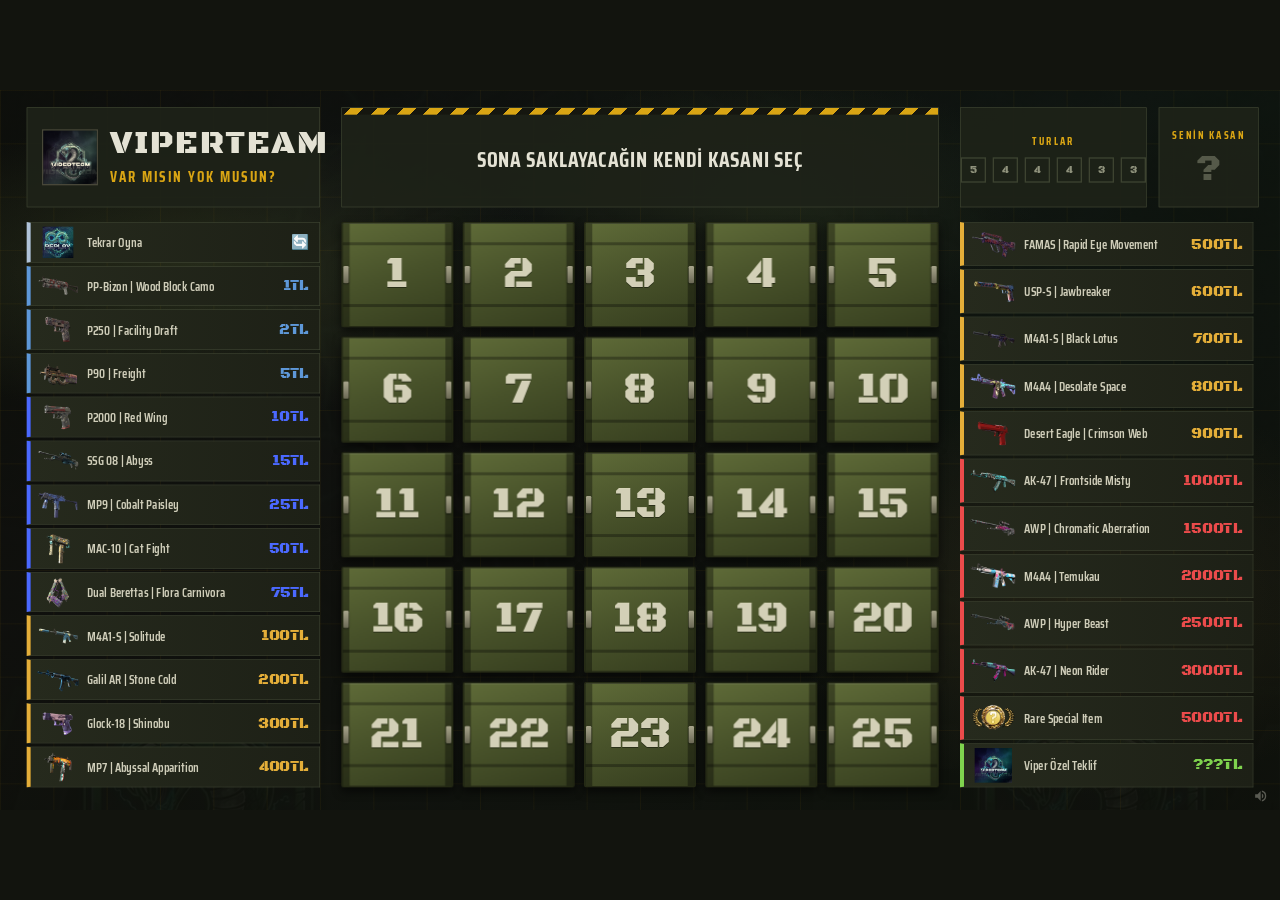
<file: index.html>
<!DOCTYPE html>
<html lang="tr">
<head>
    <meta charset="UTF-8">
    <meta name="viewport" content="width=device-width, initial-scale=1.0">
    <title>Viperteam · Var mısın Yok musun?</title>
    <link rel="preconnect" href="https://fonts.googleapis.com">
    <link rel="preconnect" href="https://fonts.gstatic.com" crossorigin>
    <link rel="stylesheet" href="css/temel.css">
    <link rel="stylesheet" href="css/tema.css">
</head>
<body>
    <div id="sahne">
        <div class="sahne-fon"></div>

        <header class="ust">
            <div class="baslik">
                <img class="logo" src="img/16.jpg" alt="">
                <div>
                    <div class="baslik-ana" id="baslik-ana"></div>
                    <div class="baslik-alt" id="baslik-alt"></div>
                </div>
            </div>

            <div class="mesaj-kutu">
                <div id="mesaj"></div>
            </div>

            <div class="sag-bilgi">
                <div class="turlar-kutu">
                    <span class="kucuk-baslik">TURLAR</span>
                    <div id="turlar"></div>
                </div>
                <div class="benim-kutu">
                    <span class="kucuk-baslik">SENİN KASAN</span>
                    <div id="benim-kasa"></div>
                </div>
            </div>
        </header>

        <main class="alan">
            <aside class="liste" id="liste-sol"></aside>
            <section class="masa" id="masa"></section>
            <aside class="liste" id="liste-sag"></aside>
        </main>

        <div class="teklif" id="teklif">
            <div class="teklif-ic">
                <div class="telefon">
                    <svg viewBox="0 0 24 24" aria-hidden="true"><path d="M6.6 10.8a15.1 15.1 0 0 0 6.6 6.6l2.2-2.2a1 1 0 0 1 1-.25 11.4 11.4 0 0 0 3.6.57 1 1 0 0 1 1 1V20a1 1 0 0 1-1 1A17 17 0 0 1 3 4a1 1 0 0 1 1-1h3.5a1 1 0 0 1 1 1c0 1.25.2 2.45.57 3.57a1 1 0 0 1-.25 1z"/></svg>
                </div>
                <div class="teklif-tur" id="teklif-tur"></div>
                <div class="teklif-baslik">Hamdi Bey arıyor...</div>
                <div class="teklif-alt">Teklifi sunucu söyleyecek</div>
                <div class="teklif-butonlar">
                    <button class="btn btn-var" id="btn-var">VAR MISIN?<kbd>V</kbd></button>
                    <button class="btn btn-yok" id="btn-yok">YOK MUSUN?<kbd>Y</kbd></button>
                </div>
            </div>
        </div>

        <div class="sonuc" id="sonuc">
            <div class="sonuc-ic">
                <div class="sonuc-baslik" id="sonuc-baslik"></div>
                <div class="sonuc-alt" id="sonuc-alt"></div>
                <div id="sonuc-kart"></div>
                <button class="btn btn-var" id="btn-tekrar">TEKRAR OYNA<kbd>R</kbd></button>
            </div>
        </div>

        <div class="yazilan" id="yazilan"></div>        <button class="ses" id="ses" title="Ses (M)">
            <svg class="ses-acik" viewBox="0 0 24 24"><path d="M3 9v6h4l5 5V4L7 9H3zm13.5 3A4.5 4.5 0 0 0 14 8v8a4.5 4.5 0 0 0 2.5-4zM14 3.2v2.1a7 7 0 0 1 0 13.4v2.1a9 9 0 0 0 0-17.6z"/></svg>
            <svg class="ses-kapali" viewBox="0 0 24 24"><path d="M16.5 12A4.5 4.5 0 0 0 14 8v2.2l2.45 2.45c.03-.2.05-.42.05-.65zM19 12c0 .94-.2 1.82-.54 2.64l1.5 1.5A8.8 8.8 0 0 0 21 12a9 9 0 0 0-7-8.8v2.1A7 7 0 0 1 19 12zM4.27 3 3 4.27 7.73 9H3v6h4l5 5v-6.73l4.25 4.25c-.67.52-1.42.93-2.25 1.18v2.1a9 9 0 0 0 3.69-1.81L19.73 21 21 19.73l-9-9L4.27 3zM12 4 9.91 6.09 12 8.18V4z"/></svg>
        </button>
    </div>

    <script src="js/ayarlar.js"></script>
    <script src="js/ses.js"></script>
    <script src="js/konfeti.js"></script>
    <script src="js/oyun.js"></script>
</body>
</html>
</file>
<file: css/temel.css>
/* =====================================================================
   TEMEL DÜZEN ve ANİMASYONLAR
   Renk, yazı tipi ve süsler tema.css dosyasında.
   Sahne 1920x1080 tasarlanır ve pencereye göre ölçeklenir (OBS için).
   ===================================================================== */

:root {
    --fon: #0b0f17;
    --metin: #e8eef5;
    --metin-soluk: #8a96a6;
    --vurgu: #5ddc6a;
    --vurgu-metin: #04110a;
    --tehlike: #e5484d;
    --panel-bg: rgba(255, 255, 255, 0.04);
    --panel-kenar: rgba(255, 255, 255, 0.1);
    --radius: 14px;
    --font-baslik: system-ui, sans-serif;
    --font-metin: system-ui, sans-serif;
    --font-sayi: system-ui, sans-serif;

    --r-beyaz: #e8eef5;
    --r-acik-mavi: #7cc4f5;
    --r-mavi: #4b7bff;
    --r-sari: #f5c84b;
    --r-kirmizi: #f0484d;
    --r-yesil: #45e07a;

    --konfeti: #ffd700, #5ddc6a, #eb4b4b, #4b7bff, #ffffff;
}

* { box-sizing: border-box; }

html, body {
    margin: 0;
    height: 100%;
    overflow: hidden;
    background: var(--fon);
    color: var(--metin);
    font-family: var(--font-metin);
}

button { font: inherit; color: inherit; }

.renk-beyaz     { --r: var(--r-beyaz); }
.renk-acik-mavi { --r: var(--r-acik-mavi); }
.renk-mavi      { --r: var(--r-mavi); }
.renk-sari      { --r: var(--r-sari); }
.renk-kirmizi   { --r: var(--r-kirmizi); }
.renk-yesil     { --r: var(--r-yesil); }

/* ----- Sahne ----- */
#sahne {
    position: absolute;
    left: 50%;
    top: 50%;
    width: 1920px;
    height: 1080px;
    transform-origin: center;
    overflow: hidden;
    display: grid;
    grid-template-rows: 150px 1fr;
    gap: 22px;
    padding: 26px 40px 34px;
    isolation: isolate;
}

.sahne-fon {
    position: absolute;
    inset: 0;
    z-index: -1;
    pointer-events: none;
}

/* ----- Üst bölüm ----- */
.ust {
    display: grid;
    grid-template-columns: 440px 1fr 440px;
    gap: 32px;
    align-items: stretch;
}

.baslik {
    display: flex;
    align-items: center;
    gap: 18px;
    min-width: 0;
}
.logo { width: 96px; height: 96px; object-fit: cover; flex: none; display: none; }
.baslik-ana { font-family: var(--font-baslik); font-size: 52px; line-height: 1; }
.baslik-alt { font-size: 24px; margin-top: 8px; color: var(--metin-soluk); }

.mesaj-kutu {
    display: flex;
    align-items: center;
    justify-content: center;
    text-align: center;
    padding: 0 30px;
    min-width: 0;
}
#mesaj { font-size: 30px; line-height: 1.3; }
#mesaj b { font-weight: 700; }
#mesaj b[class*="renk-"] { color: var(--r); text-transform: none; }
#mesaj small { display: block; font-size: 22px; color: var(--metin-soluk); margin-top: 4px; }
#mesaj .mesaj-deger { font-family: var(--font-sayi); }
#mesaj.yeni { animation: mesaj-gel 0.35s ease-out; }
#mesaj.uyari { animation: titre 0.45s ease; color: var(--tehlike); }

.sag-bilgi {
    display: grid;
    grid-template-columns: 1fr 150px;
    gap: 18px;
}
.turlar-kutu, .benim-kutu {
    display: flex;
    flex-direction: column;
    align-items: center;
    justify-content: center;
    gap: 12px;
}
.kucuk-baslik { font-size: 16px; letter-spacing: 3px; color: var(--metin-soluk); font-weight: 600; }

#turlar { display: flex; gap: 10px; }
.tur {
    width: 38px;
    height: 38px;
    border-radius: 50%;
    display: grid;
    place-items: center;
    font-family: var(--font-sayi);
    font-size: 17px;
    border: 2px solid var(--panel-kenar);
    color: var(--metin-soluk);
    transition: all 0.3s;
}
.tur.aktif { border-color: var(--vurgu); color: var(--vurgu); transform: scale(1.15); }
.tur.bitti { background: var(--vurgu); border-color: var(--vurgu); color: var(--vurgu-metin); }

#benim-kasa { font-family: var(--font-sayi); font-size: 48px; line-height: 1; }
.benim-bos { color: var(--metin-soluk); opacity: 0.5; }

/* ----- Ana alan ----- */
.alan {
    display: grid;
    grid-template-columns: 440px 1fr 440px;
    gap: 32px;
    min-height: 0;
}

/* Ödül listesi */
.liste {
    display: flex;
    flex-direction: column;
    gap: 7px;
    min-height: 0;
}
.odul {
    flex: 1;
    display: flex;
    align-items: center;
    gap: 12px;
    padding: 0 16px 0 10px;
    min-height: 0;
    position: relative;
    transition: opacity 0.4s, filter 0.4s, transform 0.3s;
}
.odul-resim { height: 80%; aspect-ratio: 4 / 3; object-fit: contain; flex: none; }
.odul-ad { flex: 1; font-size: 18px; white-space: nowrap; overflow: hidden; text-overflow: ellipsis; text-align: left; }
.odul-deger { font-family: var(--font-sayi); font-size: 22px; color: var(--r); white-space: nowrap; }

.odul.elendi { opacity: 0.22; filter: grayscale(1); }
.odul.elendi::after {
    content: "";
    position: absolute;
    left: 10px;
    right: 10px;
    top: 50%;
    height: 2px;
    background: currentColor;
    transform-origin: left;
}
.odul.yeni-elendi::after { animation: ciz 0.5s ease-out; }
.odul.yeni-elendi { animation: elen 0.9s ease-out; }

/* ----- Masa (kasalar) ----- */
.masa {
    display: grid;
    grid-template-columns: repeat(5, 1fr);
    grid-template-rows: repeat(5, 1fr);
    gap: 16px;
    min-height: 0;
    perspective: 1400px;
}

.kasa {
    position: relative;
    padding: 0;
    border: 0;
    background: none;
    cursor: pointer;
    min-height: 0;
    -webkit-tap-highlight-color: transparent;
}
.kasa:focus { outline: none; }
.kasa-ic {
    position: absolute;
    inset: 0;
    transform-style: preserve-3d;
    transition: transform 0.7s cubic-bezier(0.3, 1.3, 0.5, 1);
}
.kasa-on, .kasa-arka {
    position: absolute;
    inset: 0;
    backface-visibility: hidden;
    -webkit-backface-visibility: hidden;
    display: flex;
    flex-direction: column;
    align-items: center;
    justify-content: center;
    overflow: hidden;
}
.kasa-arka { transform: rotateY(180deg); gap: 2px; padding: 8px; }
.kasa-arka img { width: 88%; height: 52%; object-fit: contain; }
.kasa-ad { font-size: 14px; line-height: 1.15; max-width: 100%; text-align: center; }
.kasa-deger { font-family: var(--font-sayi); font-size: 24px; color: var(--r); }

.kasa-no { font-family: var(--font-sayi); font-size: 64px; line-height: 1; position: relative; }
.kasa-etiket { display: none; font-size: 14px; letter-spacing: 3px; font-weight: 700; margin-top: 6px; position: relative; }
.kasa.benim .kasa-etiket { display: block; }

.kasa:not(.acik):hover .kasa-ic { transform: translateY(-6px) scale(1.03); }
.kasa.aciliyor .kasa-ic { animation: aciliyor 0.55s ease-in-out; }
.kasa.acik { cursor: default; }
.kasa.acik .kasa-ic { transform: rotateY(180deg); }
.kasa.sonradan .kasa-arka { opacity: 0.55; }
.kasa.titre { animation: titre 0.45s ease; }

/* ----- Teklif ----- */
.teklif {
    position: absolute;
    inset: 0;
    display: grid;
    place-items: center;
    z-index: 20;
    opacity: 0;
    visibility: hidden;
    transition: opacity 0.35s, visibility 0.35s;
    background: rgba(0, 0, 0, 0.45);
}
.teklif.goster { opacity: 1; visibility: visible; }
.teklif-ic {
    width: 820px;
    padding: 46px 50px 40px;
    text-align: center;
    transform: translateY(40px) scale(0.95);
    transition: transform 0.45s cubic-bezier(0.3, 1.4, 0.5, 1);
}
.teklif.goster .teklif-ic { transform: none; }
.telefon {
    width: 96px;
    height: 96px;
    margin: 0 auto 18px;
    border-radius: 50%;
    display: grid;
    place-items: center;
    background: var(--vurgu);
}
.telefon svg { width: 48px; fill: var(--vurgu-metin); }
.teklif.goster .telefon { animation: zil 1.2s ease-in-out infinite; }
.teklif-tur { font-size: 18px; letter-spacing: 4px; color: var(--metin-soluk); font-weight: 600; }
.teklif-baslik { font-family: var(--font-baslik); font-size: 64px; margin: 8px 0 6px; line-height: 1.1; }
.teklif-alt { font-size: 22px; color: var(--metin-soluk); margin-bottom: 34px; }
.teklif-butonlar { display: flex; gap: 22px; justify-content: center; }

.btn {
    position: relative;
    border: 0;
    cursor: pointer;
    font-family: var(--font-baslik);
    font-size: 30px;
    padding: 22px 44px;
    min-width: 300px;
    border-radius: var(--radius);
    transition: transform 0.15s, filter 0.15s, box-shadow 0.2s;
}
.btn:hover { transform: translateY(-3px); filter: brightness(1.1); }
.btn:active { transform: translateY(1px) scale(0.98); }
.btn kbd {
    position: absolute;
    top: 8px;
    right: 10px;
    font: 600 13px/1 var(--font-metin);
    opacity: 0.55;
}
.btn-var { background: var(--vurgu); color: var(--vurgu-metin); }
.btn-yok { background: var(--tehlike); color: #fff; }

/* ----- Sonuç ----- */
.sonuc {
    position: absolute;
    inset: 0;
    display: grid;
    place-items: center;
    z-index: 30;
    opacity: 0;
    visibility: hidden;
    transition: opacity 0.5s, visibility 0.5s;
    background: rgba(0, 0, 0, 0.78);
}
.sonuc.goster { opacity: 1; visibility: visible; }
.sonuc-ic { text-align: center; }
.sonuc-baslik { font-family: var(--font-baslik); font-size: 84px; line-height: 1; }
.sonuc-alt { font-size: 26px; color: var(--metin-soluk); margin: 16px 0 28px; }
.sonuc-kart {
    width: 460px;
    margin: 0 auto 34px;
    padding: 26px 30px 30px;
    display: flex;
    flex-direction: column;
    align-items: center;
    gap: 8px;
    border-radius: var(--radius);
    border: 3px solid var(--r);
    background: rgba(0, 0, 0, 0.5);
    box-shadow: 0 0 60px color-mix(in srgb, var(--r) 45%, transparent);
}
.sonuc.goster .sonuc-kart { animation: kart-gel 0.9s cubic-bezier(0.3, 1.4, 0.5, 1) 0.2s both; }
.sonuc-no { font-size: 16px; letter-spacing: 4px; color: var(--metin-soluk); font-weight: 600; }
.sonuc-kart img { width: 100%; height: 230px; object-fit: contain; }
.sonuc-ad { font-size: 28px; font-weight: 700; }
.sonuc-deger { font-family: var(--font-sayi); font-size: 56px; color: var(--r); line-height: 1.1; }

/* ----- Küçük parçalar ----- */
.yazilan {
    position: absolute;
    left: 50%;
    bottom: 40px;
    transform: translateX(-50%) translateY(20px);
    padding: 10px 28px;
    border-radius: 999px;
    font-family: var(--font-sayi);
    font-size: 40px;
    background: var(--vurgu);
    color: var(--vurgu-metin);
    opacity: 0;
    transition: all 0.2s;
    z-index: 40;
    pointer-events: none;
}
.yazilan.goster { opacity: 1; transform: translateX(-50%); }

.ses {
    position: absolute;
    right: 14px;
    bottom: 8px;
    width: 30px;
    height: 24px;
    padding: 0;
    border: 0;
    background: none;
    cursor: pointer;
    opacity: 0.35;
    z-index: 50;
}
.ses:hover { opacity: 0.9; }
.ses svg { width: 22px; fill: var(--metin); }
.ses .ses-kapali, .ses.kapali .ses-acik { display: none; }
.ses.kapali .ses-kapali { display: inline; }
.sars .alan, .sars .ust { animation: sars 0.45s ease; }

.konfeti { position: fixed; inset: 0; width: 100%; height: 100%; pointer-events: none; z-index: 100; }

/* ----- Animasyonlar ----- */
@keyframes mesaj-gel { from { opacity: 0; transform: translateY(8px); } }
@keyframes titre {
    0%, 100% { transform: translateX(0); }
    20% { transform: translateX(-8px); }
    40% { transform: translateX(8px); }
    60% { transform: translateX(-5px); }
    80% { transform: translateX(5px); }
}
@keyframes sars {
    0%, 100% { transform: translate(0, 0); }
    15% { transform: translate(-10px, 4px); }
    30% { transform: translate(9px, -4px); }
    45% { transform: translate(-7px, 2px); }
    60% { transform: translate(6px, -2px); }
    80% { transform: translate(-3px, 0); }
}
@keyframes aciliyor {
    0%, 100% { transform: none; }
    20% { transform: rotate(-4deg) scale(1.06); }
    40% { transform: rotate(4deg) scale(1.08); }
    60% { transform: rotate(-3deg) scale(1.08); }
    80% { transform: rotate(2deg) scale(1.05); }
}
@keyframes ciz { from { transform: scaleX(0); } }
@keyframes elen {
    0% { transform: scale(1); opacity: 1; filter: none; }
    25% { transform: scale(1.06); opacity: 1; filter: brightness(1.8); }
}
@keyframes zil {
    0%, 50%, 100% { transform: rotate(0); }
    5%, 15%, 25% { transform: rotate(-14deg); }
    10%, 20%, 30% { transform: rotate(14deg); }
}
@keyframes kart-gel {
    from { opacity: 0; transform: perspective(900px) rotateY(90deg) scale(0.8); }
}
</file>
<file: css/tema.css>
/* TEMA · TAKTİK
   Askeri operasyon havası: haki yeşil, şablon (stencil) yazılar, cephane sandığı kasalar, sarı-siyah uyarı şeritleri. */
@import url("https://fonts.googleapis.com/css2?family=Black+Ops+One&family=Saira+Condensed:wght@500;600;700&display=swap");

:root {
    --fon: #12140e;
    --metin: #e4e2d4;
    --metin-soluk: #8f927c;
    --vurgu: #d9a514;
    --vurgu-metin: #1a1400;
    --tehlike: #b8322a;
    --panel-bg: rgba(30, 34, 24, 0.92);
    --panel-kenar: #3d4330;
    --radius: 3px;
    --font-baslik: "Black Ops One", sans-serif;
    --font-metin: "Saira Condensed", sans-serif;
    --font-sayi: "Black Ops One", sans-serif;
    --r-beyaz: #b0c3d9;
    --r-acik-mavi: #5e98d9;
    --r-mavi: #4b69ff;
    --r-sari: #e4ae39;
    --r-kirmizi: #eb4b4b;
    --r-yesil: #7fd34e;
    --konfeti: #d9a514, #6b7a3a, #b8322a, #e4e2d4, #3d4330;
    --serit: repeating-linear-gradient(-45deg, #d9a514 0 14px, #15160f 14px 28px);
}

.sahne-fon {
    background:
        radial-gradient(ellipse 40% 30% at 15% 25%, rgba(80, 92, 50, 0.35), transparent 70%),
        radial-gradient(ellipse 35% 40% at 85% 70%, rgba(70, 60, 35, 0.35), transparent 70%),
        radial-gradient(ellipse 30% 25% at 60% 15%, rgba(50, 60, 35, 0.4), transparent 70%),
        linear-gradient(rgba(14, 16, 10, 0.9), rgba(14, 16, 10, 0.95)),
        url("../img/arkaplan.jpg") center / cover;
}
.sahne-fon::after {
    content: "";
    position: absolute;
    inset: 0;
    background:
        linear-gradient(rgba(217, 165, 20, 0.05) 1px, transparent 1px) 0 0 / 80px 80px,
        linear-gradient(90deg, rgba(217, 165, 20, 0.05) 1px, transparent 1px) 0 0 / 80px 80px;
}
/* Sıra baştayken (P ile sıfırlandıktan sonra) 6 ve 7 numaralı kasaların arasındaki
   üst grid çizgisi (y=400, x=680-694 boşluğu) gizlenir */
.sira-basta .sahne-fon::after {
    -webkit-mask:
        linear-gradient(#000 0 0),
        linear-gradient(#000 0 0) 680px 399px / 14px 3px no-repeat;
    -webkit-mask-composite: xor;
}

.baslik, .mesaj-kutu, .turlar-kutu, .benim-kutu {
    background: var(--panel-bg);
    border: 1px solid var(--panel-kenar);
    position: relative;
}
.baslik { padding: 0 22px; }
.logo { display: block; width: 84px; height: 84px; filter: sepia(0.5) saturate(0.8); border: 2px solid var(--panel-kenar); }
.baslik-ana { font-size: 50px; color: var(--metin); letter-spacing: 2px; }
.baslik-alt { font-weight: 700; font-size: 22px; text-transform: uppercase; letter-spacing: 3px; color: var(--vurgu); }

/* Uyarı şeridi */
.mesaj-kutu::before, .teklif-ic::before {
    content: "";
    position: absolute;
    left: 0;
    right: 0;
    top: 0;
    height: 10px;
    background: var(--serit);
}
.mesaj-kutu { padding-top: 10px; }#mesaj { font-weight: 700; font-size: 32px; text-transform: uppercase; letter-spacing: 1px; }
#mesaj small { text-transform: none; font-weight: 600; }
.kucuk-baslik { font-weight: 700; color: var(--vurgu); }
.tur { border-radius: 0; font-size: 15px; }
.benim-kutu.dolu { border-color: var(--vurgu); }
#benim-kasa { color: var(--vurgu); font-size: 54px; }

/* Ödül listesi: künye plakası gibi */
.liste { gap: 5px; }
.odul {
    background: linear-gradient(90deg, #262a1d, #1d2016);
    border: 1px solid var(--panel-kenar);
    border-left: 6px solid var(--r);
}
.odul-ad { font-weight: 600; font-size: 19px; color: #cfcdb9; }
.odul-deger { font-family: var(--font-baslik); font-size: 22px; }
.odul.elendi::after { height: 3px; background: var(--tehlike); }

/* Cephane sandığı kasalar */
.masa { gap: 14px; }
.kasa-on {
    border-radius: 3px;
    background:
        linear-gradient(90deg, rgba(0, 0, 0, 0.35) 0 10px, transparent 10px calc(100% - 10px), rgba(0, 0, 0, 0.35) calc(100% - 10px)),
        linear-gradient(transparent 0 18%, rgba(0, 0, 0, 0.3) 18% 21%, transparent 21% 79%, rgba(0, 0, 0, 0.3) 79% 82%, transparent 82%),
        linear-gradient(160deg, #5f6b38, #48522a 50%, #353d1e);
    border: 2px solid #252a15;
    box-shadow: inset 0 1px 0 rgba(255, 255, 255, 0.15), 0 6px 14px rgba(0, 0, 0, 0.6);
}
/* Mandallar */
.kasa-on::before, .kasa-on::after {
    content: "";
    position: absolute;
    top: 50%;
    width: 8px;
    height: 26px;
    margin-top: -13px;
    background: linear-gradient(#a8a58c, #6b6955);
    border-radius: 2px;
    box-shadow: 0 1px 2px rgba(0, 0, 0, 0.6);
}
.kasa-on::before { left: 1px; }
.kasa-on::after { right: 1px; }
.kasa-no {
    font-size: 66px;
    color: rgba(235, 230, 205, 0.88);
    text-shadow: 0 1px 0 rgba(0, 0, 0, 0.4);
}
.kasa:not(.acik):hover .kasa-on { filter: brightness(1.18); }
.kasa.benim .kasa-on {
    background:
        var(--serit) top / 100% 12px no-repeat,
        var(--serit) bottom / 100% 12px no-repeat,
        linear-gradient(160deg, #5f6b38, #48522a 50%, #353d1e);
    border-color: var(--vurgu);
    box-shadow: 0 0 0 2px var(--vurgu), 0 0 28px rgba(217, 165, 20, 0.4);
}
.kasa.benim .kasa-etiket { color: var(--vurgu); font-size: 15px; }

.kasa-arka {
    border-radius: 3px;
    background: radial-gradient(ellipse at 50% 35%, color-mix(in srgb, var(--r) 30%, transparent), transparent 70%), #1d2016;
    border: 2px solid #252a15;
    border-bottom: 6px solid var(--r);
}
.kasa-ad { font-weight: 600; font-size: 14px; color: #cfcdb9; }
.kasa-deger { font-family: var(--font-baslik); font-size: 24px; }

.teklif { background: rgba(10, 11, 7, 0.72); }
.teklif-ic {
    position: relative;
    background: #1f2318;
    border: 2px solid var(--panel-kenar);
    padding-top: 60px;
    box-shadow: 0 30px 80px rgba(0, 0, 0, 0.8);
}
.telefon { border-radius: 4px; background: var(--vurgu); }
.teklif-tur { color: var(--vurgu); font-weight: 700; }
.teklif-baslik { font-size: 64px; text-transform: uppercase; }
.teklif-alt { font-weight: 600; }
.btn { font-size: 32px; border-radius: 3px; letter-spacing: 2px; }
.btn-var { background: linear-gradient(#e8b928, #b8890c); box-shadow: 0 5px 0 #6e5207; }
.btn-yok { background: linear-gradient(#cf4036, #93231c); box-shadow: 0 5px 0 #5a1511; }

.sonuc { background: rgba(10, 11, 7, 0.9); }
.sonuc-baslik { font-size: 96px; color: var(--vurgu); text-shadow: 0 4px 0 #000; }
.sonuc-alt { font-weight: 600; }
.sonuc-kart {
    border: 2px solid var(--panel-kenar);
    border-bottom: 8px solid var(--r);
    border-radius: 3px;
    background: radial-gradient(ellipse at 50% 35%, color-mix(in srgb, var(--r) 35%, transparent), transparent 70%), #1f2318;
}
.sonuc-no { color: var(--vurgu); }
</file>
